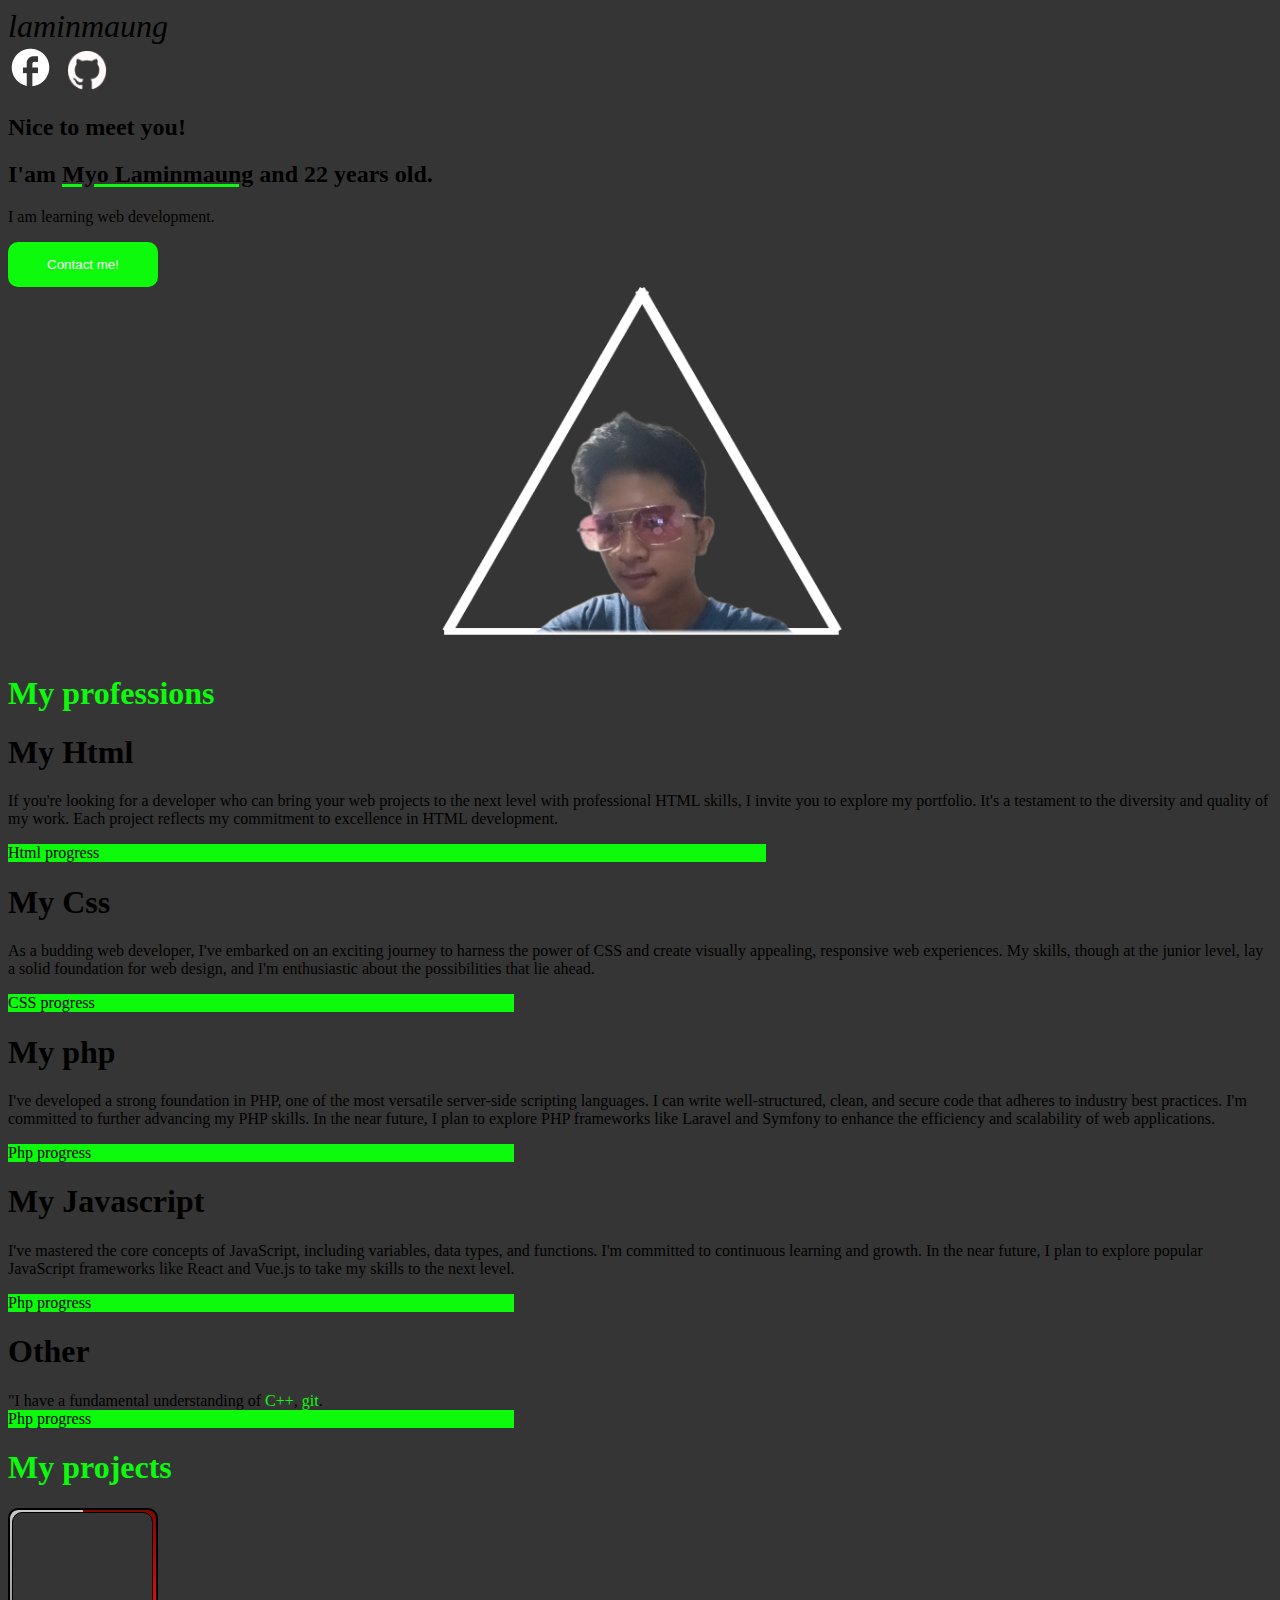
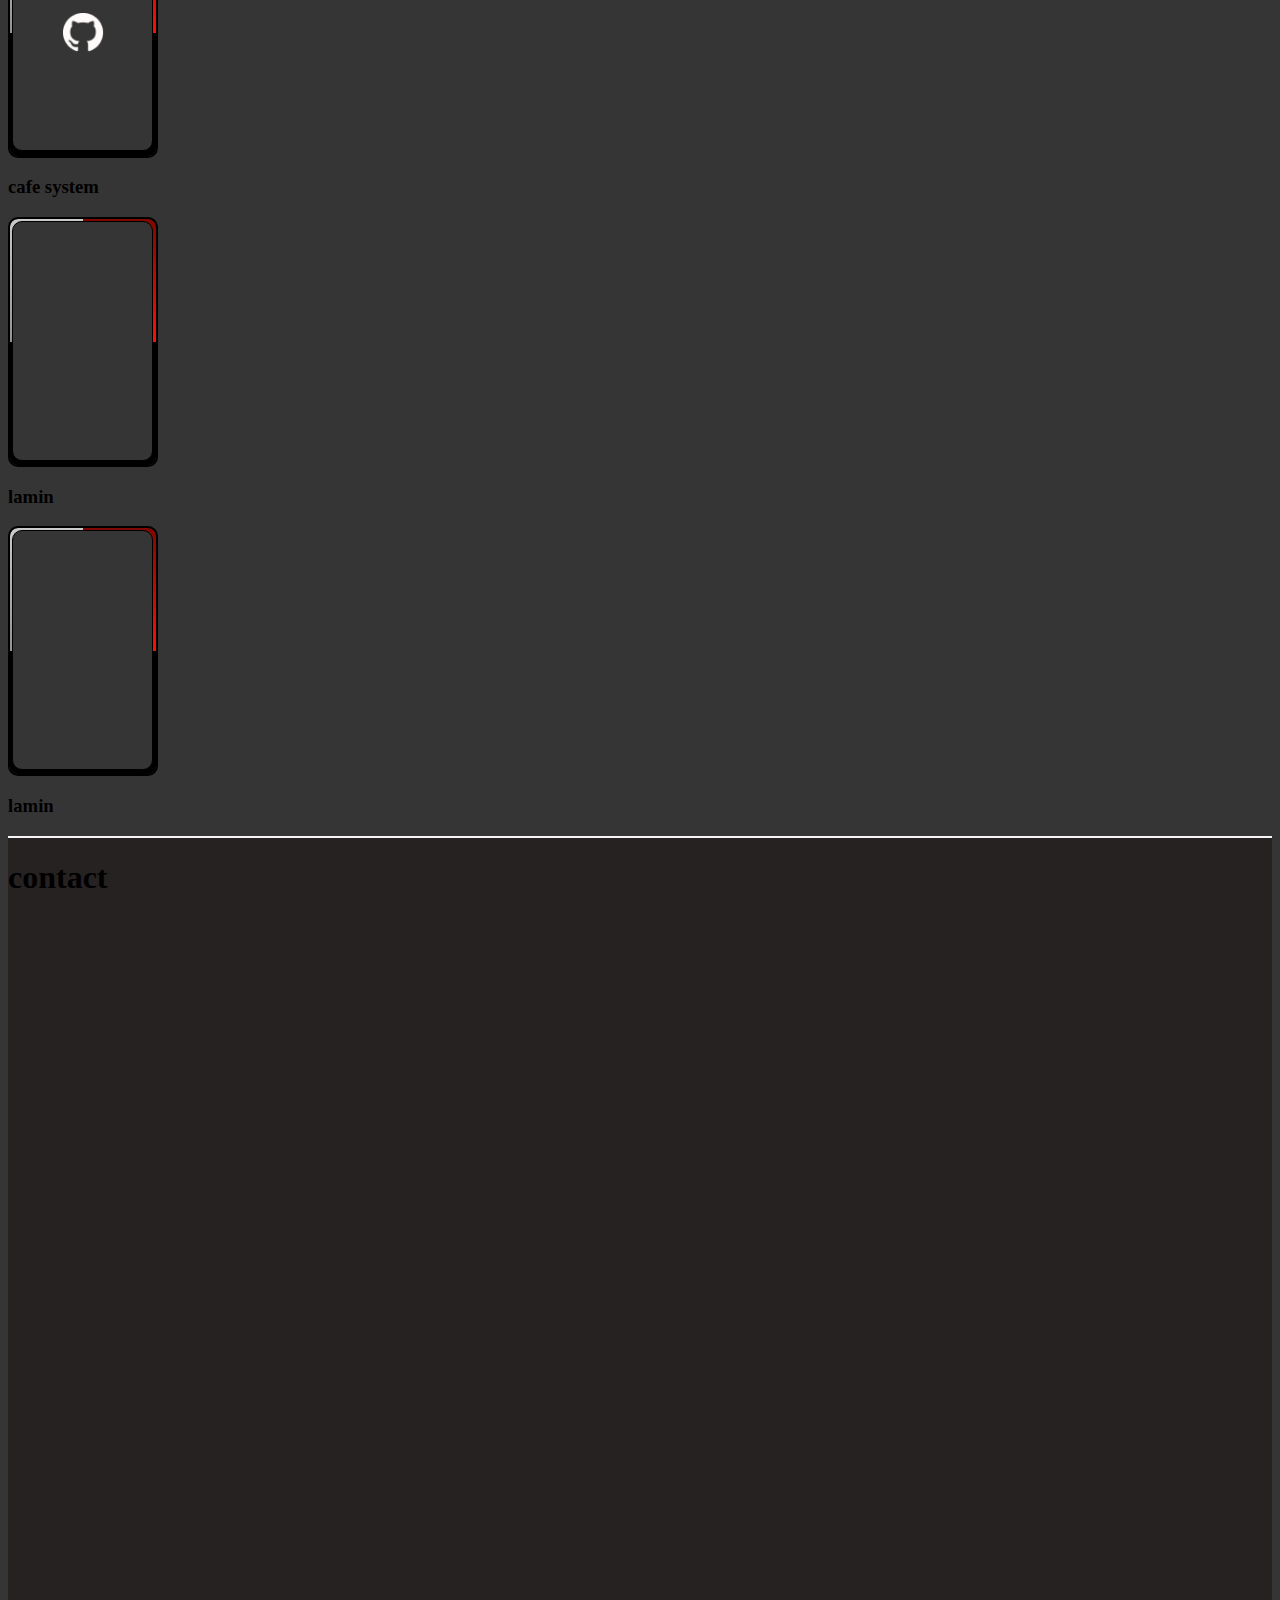
<file: index.html>
<!DOCTYPE html>
<html lang="en">

<head>
  <meta charset="UTF-8" />
  <meta name="theme-color" content="#673AB6" >
  <meta name="viewport" content="width=device-width, initial-scale=1.0" />
  <title>portfolio</title>
  <link href="https://cdn.jsdelivr.net/npm/bootstrap@5.3.2/dist/css/bootstrap.min.css" rel="stylesheet"
    integrity="sha384-T3c6CoIi6uLrA9TneNEoa7RxnatzjcDSCmG1MXxSR1GAsXEV/Dwwykc2MPK8M2HN" crossorigin="anonymous" />
  <link href="index.css" rel="stylesheet" />
  
</head>

<body id="body" class="fullHeight">
  <div class="container">
    <header class="col-12 d-flex pt-3 pb-3">
      <div id="logo" class="col-6 text-white">laminmaung</div>
      <div class="right-header col-6 text-white d-flex">
        <div class="header-left d-flex col-sm-3">
          <img title="facebook-icon" src="src/ic_baseline-facebook.png" />
          <img class="git-icon" title="git-icon" src="src/mdi_github.png" />
        </div>
      </div>
    </header>
    <div id="h-content" class="d-flex row">
      <div class="left-h-content col-sm-6 text-white">
        <h2 class="">Nice to meet you!</h2>
        <h2 class="Iam">I'am <span id="nameSpan">Myo Laminmaung</span> and <span id="age"></span> years old.</h2>
        <p class="font-weight-light">I am learning web development.</p>
        <button class="cont-b text-white sC-b"><a href="#footer">Contact me!</a></button>
       
      </div>
      <div class="right-h-content col-sm-6">
        <div class="triangle">
          <img id="myphoto" title="စောက်ချောကြီးပုံ" src="src/Group 2.png" loading="lazy"/>
        </div>
      </div>
    </div>
    <div class="card">
      <!-- just a line -->
    </div>
    <div class="text-white d-flex justify-content-center mt-5">
      <h1 id="Mypro"  data-bs-toggle="collapse" data-bs-target=".demo" class="sC">My professions</h1>
    </div>
    <div id="mySkill">
      <div class="row">
        <div class="col-sm-6 text-white skill mt-3 mb-2">
          <h1 class="btn btn-secondary" data-bs-toggle="collapse" data-bs-target="#demo">My Html</h1>
          <div id="demo" class="demo collapse show showAnimation">
            <p>If you're looking for a developer who can bring
              your web projects to the next level with professional HTML skills,
              I invite you to explore my portfolio. It's a testament to the diversity
              and quality of my work. Each project reflects my commitment to excellence in
              HTML development.
            </p>
            <div>
              <div class="progress">
                <div class="progress-bar pg1 text-dark" role="progressbar" aria-valuenow="25" aria-valuemin="0"
                  aria-valuemax="100">Html progress</div>
              </div>
            </div>
          </div>
        </div>
        <div class="col-sm-6 text-white skill mt-3 mb-2">
          <h1 class="btn btn-secondary" data-bs-toggle="collapse" data-bs-target="#css">My Css</h1>
          <div id="css" class="demo collapse show showAnimation">
            <p>As a budding web developer, I've embarked on an exciting 
              journey to harness the power of CSS and create visually appealing, 
              responsive web experiences. My skills, though at the junior level, 
              lay a solid foundation for web design, 
              and I'm enthusiastic about the possibilities that lie ahead.
            </p>
            <div>
              <div class="progress">
                <div class="progress-bar pg2 sC-b text-dark" role="progressbar" aria-valuenow="25" aria-valuemin="0"
                  aria-valuemax="100">CSS progress</div>
              </div>
            </div>
          </div>
        </div>
        <div class="col-sm-6 text-white skill mt-3 mb-2">
          <h1 class="btn btn-secondary" data-bs-toggle="collapse" data-bs-target="#php">My php</h1>
          <div id="php" class="demo collapse hide showAnimation">
            <p> I've developed a strong foundation in PHP, one of 
              the most versatile server-side scripting languages. 
              I can write well-structured, clean, and secure code that 
              adheres to industry best practices.
              I'm committed to further advancing my PHP skills.
               In the near future, I plan to explore PHP frameworks
                like Laravel and Symfony to enhance the efficiency and
                 scalability of web applications.
            </p>
            <div>
              <div class="progress">
                <div class="progress-bar pg2 sC-b text-dark" role="progressbar" aria-valuenow="25" aria-valuemin="0"
                  aria-valuemax="100">Php progress</div>
              </div>
            </div>
          </div>
        </div>
        <div class="col-sm-6 text-white skill mt-3 mb-2">
          <h1 class="btn btn-secondary" data-bs-toggle="collapse" data-bs-target="#js">My Javascript</h1>
          <div id="js" class="demo collapse hide showAnimation">
            <p>I've mastered the core concepts of JavaScript, 
              including variables, data types, and functions.
              I'm committed to continuous learning and growth. 
              In the near future, I plan to explore popular JavaScript 
              frameworks like React and Vue.js to take my skills to the next level.
            </p>
            <div>
              <div class="progress">
                <div class="progress-bar pg2 sC-b text-dark" role="progressbar" aria-valuenow="25" aria-valuemin="0"
                  aria-valuemax="100">Php progress</div>
              </div>
            </div>
          </div>
        </div>
        <div class="col-sm-6 text-white skill mt-3 mb-2">
          <h1 class="btn btn-secondary" data-bs-toggle="collapse" data-bs-target="#other">Other</h1>
          <div id="other" class="demo collapse hide showAnimation">
            <div>"I have a fundamental understanding of <span class="sC">C++</span>, <span class="sC">git</span>.
            </div>
            <div>
              <div class="progress">
                <div class="progress-bar pg2 sC-b" role="progressbar" aria-valuenow="25" aria-valuemin="0"
                  aria-valuemax="100">Php progress</div>
              </div>
            </div>
          </div>
        </div>
      </div>
    </div>
    <div class="card">
      <!-- just a line -->
    </div>
    <div class="text-white d-flex justify-content-center mt-5">
      <h1 id="Mypro"  data-bs-toggle="collapse" data-bs-target=".demo" class="sC">My projects</h1>
    </div>
    <div id="project row">
      <div class="row">
        <div class="col d-flex justify-content-center">
          <div>
            <div class="card-holder d-flex justify-content-center align-items-center mt-5">
              <div class="project-card-holder p1">

              </div>
            </div>
            <h3 class="text-white">cafe system</h3>
          </div>
        </div>
        <div class="col d-flex justify-content-center">
          <div>
            <div class="card-holder d-flex justify-content-center align-items-center mt-5">
              <div class="project-card-holder">card</div>
            </div>
            <h3>lamin</h3>
          </div>
        </div>
        <div class="col d-flex justify-content-center">
          <div>
            <div class="card-holder d-flex justify-content-center align-items-center mt-5">
              <div class="project-card-holder">card</div>
            </div>
            <h3>lamin</h3>
          </div>
        </div>
      </div>

    </div>
  </div>
</div>
  <footer id="footer" class="container-fluid">
    <h1>contact</h1>
  </footer>


  <div id="loader" class="loader">
    <button class="btn btn-primary">
      <span class="spinner-border spinner-border-sm"></span>
      Loading..
    </button>
  </div>
  <script src="index.js"></script>
  <script>
    // for loading page
    window.addEventListener("load", () => {
      const loaderTag = document.getElementById("loader");
      const bodyTag = document.getElementById("body");
      loaderTag.classList.add("remove-loader");
      bodyTag.classList.remove("fullHeight");
    });
  </script>
  <script src="https://cdn.jsdelivr.net/npm/bootstrap@5.3.2/dist/js/bootstrap.bundle.min.js"
    integrity="sha384-C6RzsynM9kWDrMNeT87bh95OGNyZPhcTNXj1NW7RuBCsyN/o0jlpcV8Qyq46cDfL"
    crossorigin="anonymous"></script>
</body>

</html>
</file>
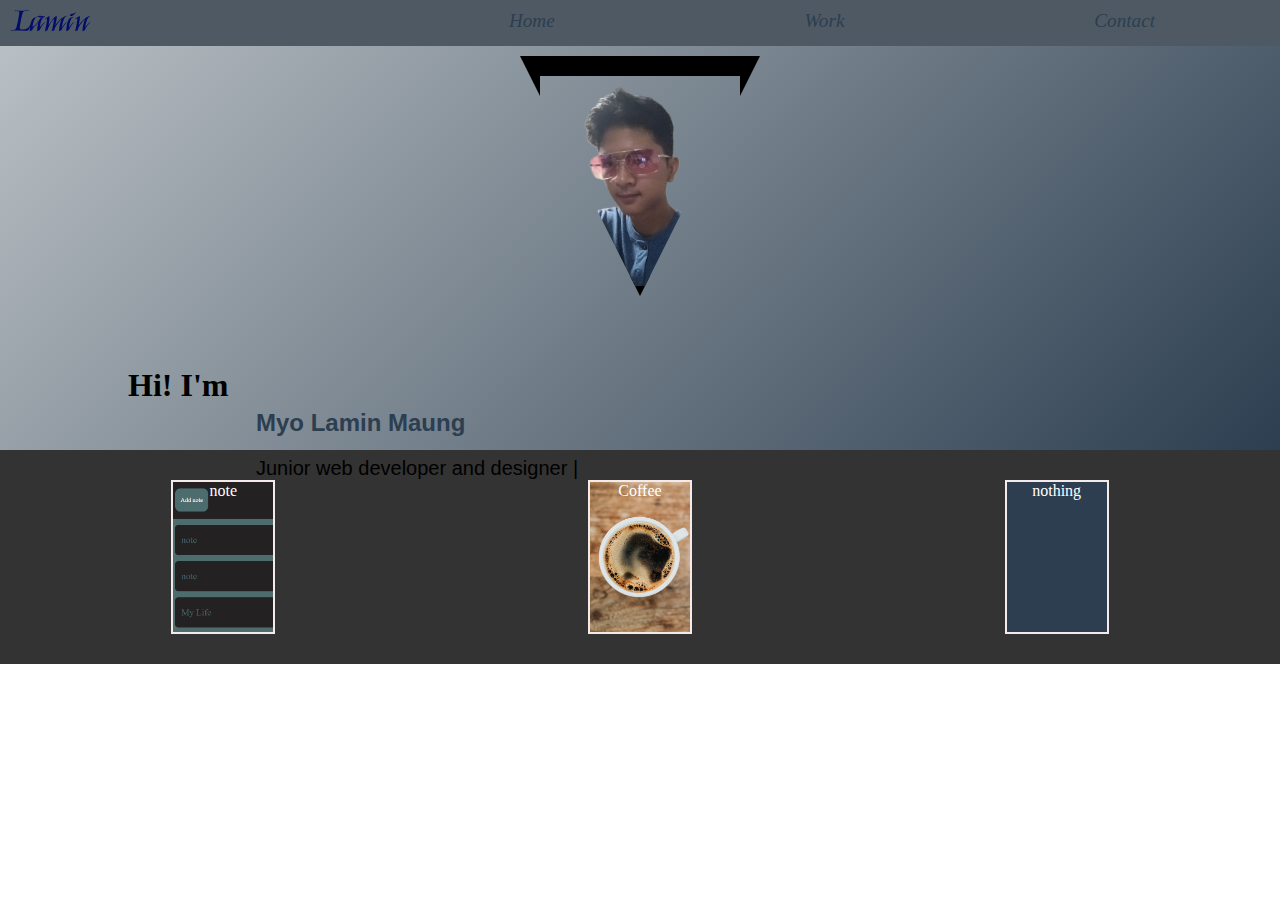
<file: old/index.html>
<!DOCTYPE html>
<html lang="en">

<head>
    <meta charset="UTF-8">
    <meta http-equiv="X-UA-Compatible" content="IE=edge">
    <meta name="viewport" content="width=device-width, initial-scale=1.0">
    <title>Document</title>
    <link rel="stylesheet" href="index.css" />

</head>

<body>
    <div class="Main">
        <div class="home">
            <header id="header" class="displayflex">
                <div class="headBox1">
                    <img id="logo" src="sources/Lamin.svg" title="lamin" />
                </div>
                <div class="headBox2 displayflex">
                    <div class="Ahover"><a class="a">Home</a></div>
                    <div class="Ahover"><a href="#projectRoom" class="a">Work</a></div>
                    <div class="Ahover"><a class="a">Contact</a></div>
                </div>

            </header>
            <div class="homeMainBox displayflex">
                <div class="homeMainBoxChild1 displayflex">
                    <div class="imgTraigle">
                        <img id="myphoto" title="myphoto" src="sources/myphoto.png" />
                    </div>
                </div>
                <div class="homeMainBoxChild2">
                    <div class="displayflex flexcoloum fade-in-down">
                        <h1>Hi! I'm </h1>
                        <span>Myo Lamin Maung</span>
                        <div class="typeBox">
                            <p class="typing-text">Junior web developer and designer |</p>
                        </div>
                    </div>
                </div>
            </div>
        </div>
        <div id="projectRoom" class="projectRoom">
            <!-- for project card -->
        </div>
    </div>
    

    <script src="https://ajax.googleapis.com/ajax/libs/jquery/3.6.3/jquery.min.js"></script>
    <Script>
    </Script>
    <script src="index.js"></script>
</body>

</html>
</file>
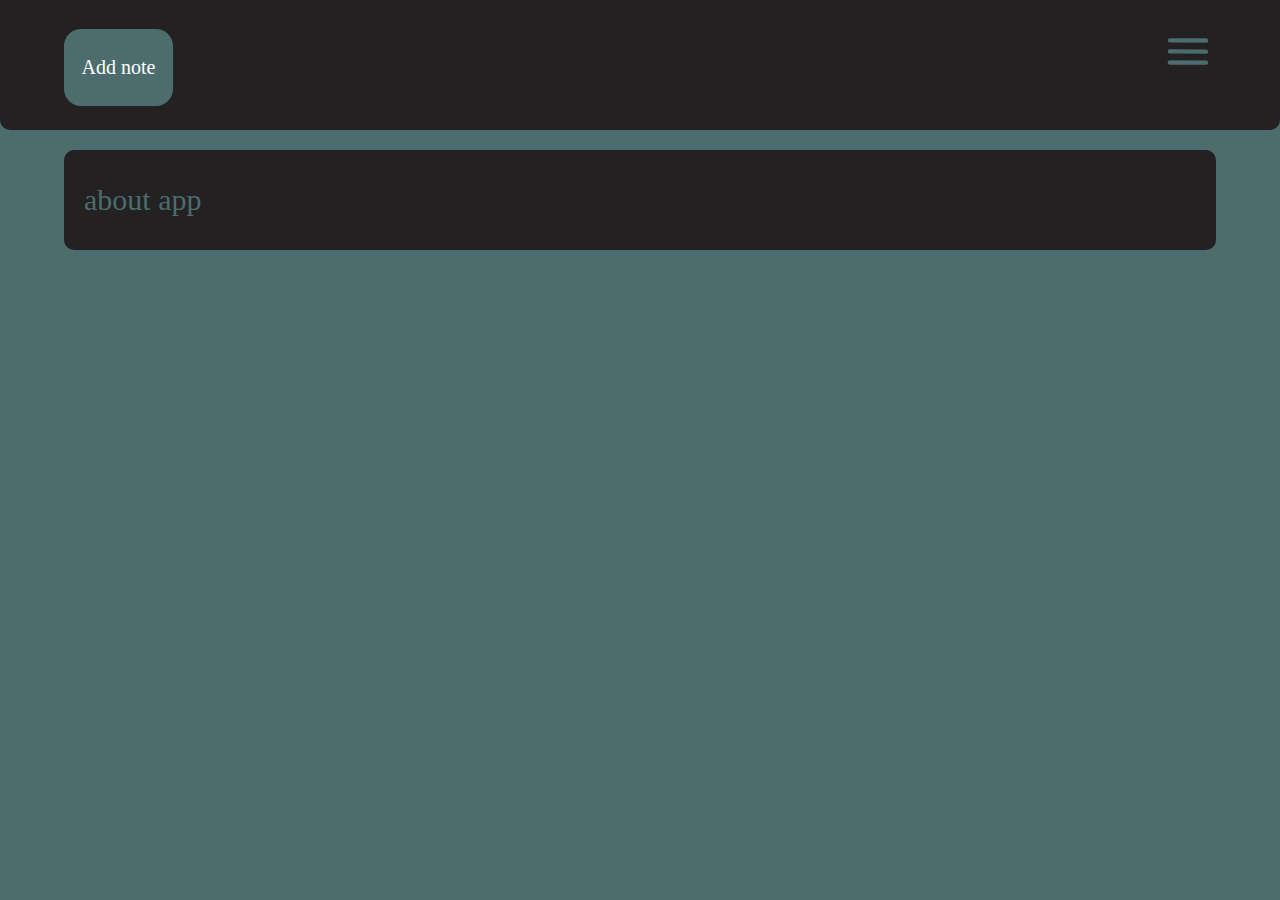
<file: project/Array note/index.html>
<!DOCTYPE html>
<html lang="en">
<head>
    <meta charset="UTF-8">
    <meta http-equiv="X-UA-Compatible" content="IE=edge">
    <meta name="viewport" content="width=device-width, initial-scale=1.0">
    <title>my node</title>
    <link rel="stylesheet" href="index.css" />
</head>
<body>
    <div id="main">
        <div id="addButtonDiv">
            <div class="innerAddButtonDiv">
                <button id="addButton" class="addButton">Add note</button>
                <div id="setting">
                    <img  title="setting" src="material-symbols_menu-rounded.svg" />
                </div>
                
            </div>
            
        </div>
        <div id="noteShowRoom"></div>
    </div>
    <div class="writeArea">
        <div class="headWriteDiv">
            <button id="saveAndExit">Exit</button>
            <input id="titleName" placeholder="write Title" value="note"/>
        </div>
        <textarea style="font-size: 15px;" id="textarea" class="textarea" placeholder="write something"></textarea>
    </div>
    <div class="settingDiv">
        <div>
            <label>
                Change Font-size
                <select id="fontSize">
                    <option>15px</option>
                    <option>18px</option>
                    <option>21px</option>
                    <option>24px</option>
                    <option>27px</option>
                    <option>30px</option>
                    <option>35px</option>
                </select>
                <!-- <input placeholder="number" type="number" /> -->
            </label>
        </div>
    </div>
<script src="index.js"></script>
</body>
</html>
</file>
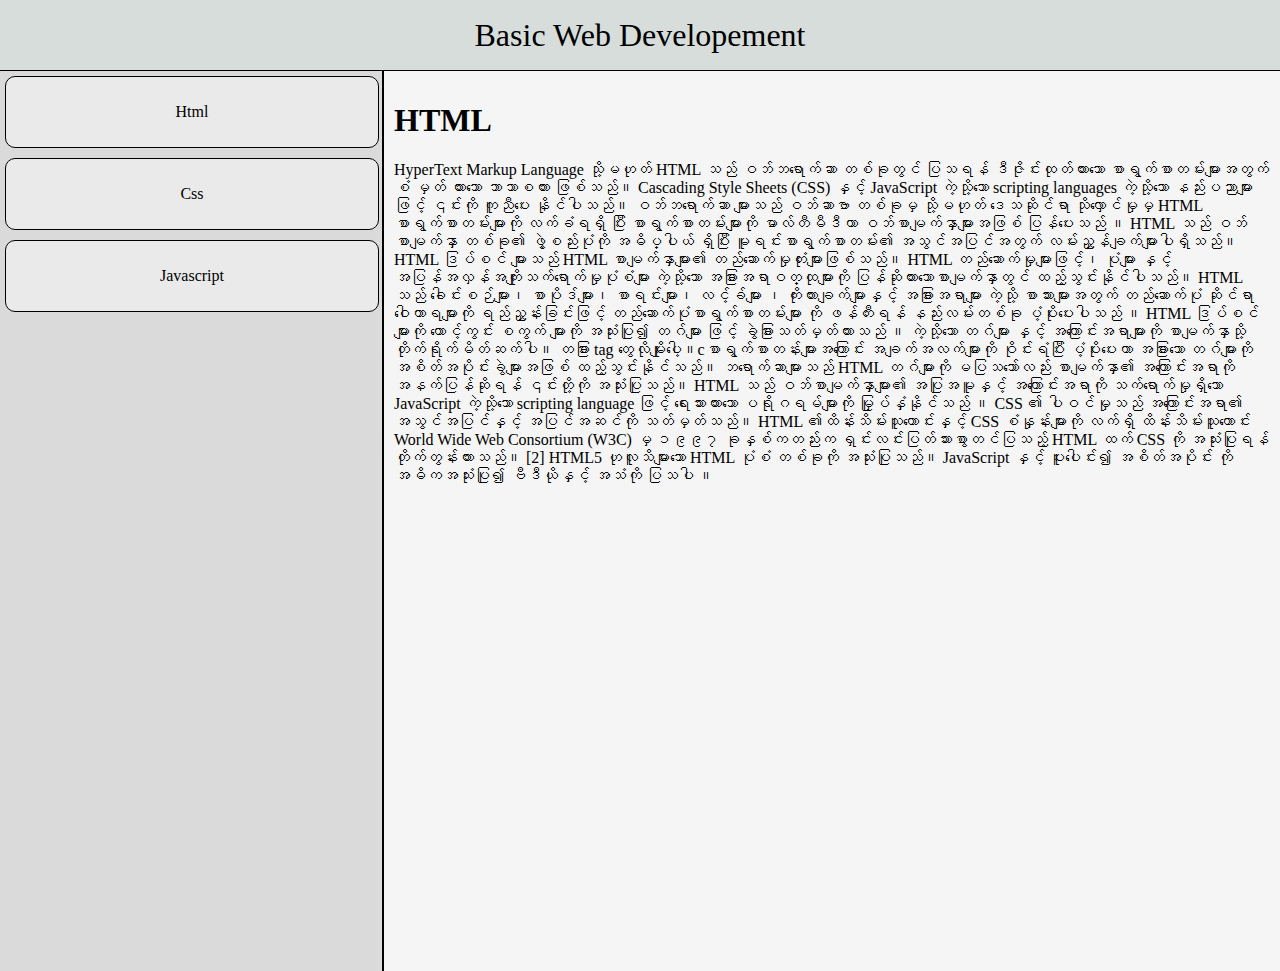
<file: project/Formation PJ/index.html>
<!DOCTYPE html>
<html lang="en">
  <head>
    <meta charset="UTF-8" />
    <meta http-equiv="X-UA-Compatible" content="IE=edge" />
    <meta name="viewport" content="width=device-width, initial-scale=1.0" />
    <title>Document</title>
    <link rel="stylesheet" href="index.css" />
  </head>
  <body>
    <div class="MainBody">
      <div class="header">Basic Web Developement</div>
      <div class="innerBody">
        <div class="leftDiv">
          <div id="html" class="box">Html</div>
          <div id="css" class="box">Css</div>
          <div id="javascript" class="box">Javascript</div>
        </div>
        <div class="rightDiv">
          <div class="content C1">
            <h1>HTML</h1>
            <p>
              HyperText Markup Language သို့မဟုတ် HTML သည် ဝဘ်ဘရောက်ဆာ တစ်ခုတွင်
              ပြသရန် ဒီဇိုင်းထုတ်ထားသော စာရွက်စာတမ်းများအတွက် စံ မှတ် ထားသော
              ဘာသာစကား ဖြစ်သည်။ Cascading Style Sheets (CSS) နှင့် JavaScript
              ကဲ့သို့သော scripting languages ​​ကဲ့သို့သော နည်းပညာများဖြင့်
              ၎င်းကို ကူညီပေး နိုင်ပါသည်။ ဝဘ်ဘရောက်ဆာ များသည် ဝဘ်ဆာဗာ တစ်ခုမှ
              သို့မဟုတ် ဒေသဆိုင်ရာ သိုလှောင်မှုမှ HTML စာရွက်စာတမ်းများကို
              လက်ခံရရှိ ပြီး စာရွက်စာတမ်းများကို မာလ်တီမီဒီယာ
              ဝဘ်စာမျက်နှာများအဖြစ် ပြန်ပေးသည် ။ HTML သည် ဝဘ်စာမျက်နှာ တစ်ခု၏
              ဖွဲ့စည်းပုံကို အဓိပ္ပါယ် ရှိပြီး မူရင်းစာရွက်စာတမ်း၏
              အသွင်အပြင်အတွက် လမ်းညွှန်ချက်များပါရှိသည်။ HTML ဒြပ်စင် များသည်
              HTML စာမျက်နှာများ၏ တည်ဆောက်မှုတုံးများဖြစ်သည်။ HTML
              တည်ဆောက်မှုများဖြင့်၊ ပုံများ နှင့်
              အပြန်အလှန်အကျိုးသက်ရောက်မှုပုံစံများ ကဲ့သို့သော
              အခြားအရာဝတ္ထုများကို ပြန်ဆိုထားသောစာမျက်နှာတွင်
              ထည့်သွင်းနိုင်ပါသည်။ HTML သည် ခေါင်းစဉ်များ၊ စာပိုဒ်များ၊
              စာရင်းများ၊ လင့်ခ်များ ၊ ကိုးကားချက်များနှင့် အခြားအရာများ ကဲ့သို့
              စာသားများအတွက် တည်ဆောက်ပုံ ဆိုင်ရာ ဝေါဟာရများကို
              ရည်ညွှန်းခြင်းဖြင့် တည်ဆောက်ပုံစာရွက်စာတမ်းများ ကို ဖန်တီးရန်
              နည်းလမ်းတစ်ခု ပံ့ပိုးပေးပါသည် ။ HTML ဒြပ်စင်များကို ထောင့်ကွင်း
              စကွက် များကို အသုံးပြု၍ တဂ်များ ဖြင့် ခွဲခြားသတ်မှတ်ထားသည် ။
              ကဲ့သို့သော တဂ်များ နှင့် အကြောင်းအရာများကို စာမျက်နှာသို့
              တိုက်ရိုက်မိတ်ဆက်ပါ။ တခြား tag
              တွေလိုမျိုးပေါ့။cစာရွက်စာတန်းများအကြောင်း အချက်အလက်များကို
              ဝိုင်းရံပြီး ပံ့ပိုးပေးကာ အခြားသော တဂ်များကို
              အစိတ်အပိုင်းခွဲများအဖြစ် ထည့်သွင်းနိုင်သည်။ ဘရောက်ဆာများသည် HTML
              တဂ်များကို မပြသသော်လည်း စာမျက်နှာ၏ အကြောင်းအရာကို အနက်ပြန်ဆိုရန်
              ၎င်းတို့ကို အသုံးပြုသည်။ HTML သည် ဝဘ်စာမျက်နှာများ၏ အပြုအမူနှင့်
              အကြောင်းအရာကို သက်ရောက်မှုရှိသော JavaScript ကဲ့သို့သော scripting
              language ဖြင့် ရေးသားထားသော ပရိုဂရမ်များကို မြှုပ်နှံနိုင်သည် ။
              CSS ၏ ပါဝင်မှုသည် အကြောင်းအရာ၏ အသွင်အပြင်နှင့် အပြင်အဆင်ကို
              သတ်မှတ်သည်။ HTML ၏ထိန်းသိမ်းသူဟောင်းနှင့် CSS စံနှုန်းများကို
              လက်ရှိ ထိန်းသိမ်းသူဟောင်း World Wide Web Consortium (W3C) မှ ၁၉၉၇
              ခုနှစ်ကတည်းက ရှင်းလင်းပြတ်သားစွာတင်ပြသည့် HTML ထက် CSS ကို
              အသုံးပြုရန် တိုက်တွန်းထားသည်။ [2] HTML5 ဟုလူသိများသော HTML ပုံစံ
              တစ်ခုကို အသုံးပြုသည်။ JavaScript နှင့် ပူးပေါင်း၍ အစိတ်အပိုင်း ကို
              အဓိကအသုံးပြု၍ ဗီဒီယိုနှင့် အသံကို ပြသပါ ။
            </p>
          </div>
          <div class="content C2 noneDisplay">
            <h1>Css</h1>
            <p>
              Cascading Style Sheets ( CSS ) သည် HTML သို့မဟုတ် XML ကဲ့သို့သော
              markup ဘာသာစကား ဖြင့် ရေးသားထားသော စာရွက်စာတမ်း ၏ တင်ပြမှု ကို
              ဖော်ပြရန်အတွက် အသုံးပြု သည့် ပုံစံစာရွက်ဘာသာစကား တစ်ခု ( SVG ၊
              MathML သို့မဟုတ် XHTML ကဲ့သို့ XML )။ [1] CSS သည် HTML နှင့်
              JavaScript တို့နှင့်အတူ World Wide Web ၏
              အခြေခံအုတ်မြစ်နည်းပညာတစ်ခုဖြစ်သည် ။ [2] CSS သည် အပြင်အဆင် ၊
              အရောင်များ နှင့် ဖောင့်များ အပါအဝင် အကြောင်းအရာနှင့်
              တင်ပြချက်များကို ပိုင်းခြား နိုင်စေရန် ဒီဇိုင်းထုတ်ထားသည် ။ [3]
              ဤခြားနားမှုသည် အကြောင်းအရာ သုံးစွဲနိုင် မှုကို တိုးတက်စေနိုင်သည် ။
              တင်ဆက်မှုဝိသေသလက္ခဏာများ၏ သတ်မှတ်ချက်များတွင်
              ပိုမိုပြောင်းလွယ်ပြင်လွယ်နှင့် ထိန်းချုပ်မှုကို ပေးဆောင်ပါ။
              သီးခြား .css ဖိုင်တွင် သက်ဆိုင်ရာ CSS ကို သတ်မှတ်ခြင်းဖြင့်
              ဖော်မတ်ချခြင်းကို မျှဝေရန် ဝဘ်စာမျက်နှာ များစွာကို ဖွင့် ပေးသည်၊
              ၎င်းသည် ဖွဲ့စည်းတည်ဆောက်ပုံဆိုင်ရာ အကြောင်းအရာတွင်
              ရှုပ်ထွေးမှုနှင့် ထပ်တလဲလဲမှုကို လျှော့ချပေးသည်။ ဖိုင်နှင့်
              ၎င်း၏ဖော်မတ်ချသည့် စာမျက်နှာများကြား စာမျက်နှာ load speed ကို
              မြှင့်တင်ရန် .css ဖိုင်ကို ကက်ရှ် လုပ်ရန် ဖွင့်ပါ။
              ဖော်မတ်ချခြင်းနှင့် အကြောင်းအရာကို ပိုင်းခြားထားခြင်းသည်
              မျက်နှာပြင်ပေါ်ရှိ၊ ပုံနှိပ်ခြင်း၊ အသံဖြင့်
              (စကားသံအခြေခံသည့်ဘရောက်ဆာ သို့မဟုတ် စခရင်ဖတ်စက် ) နှင့်
              မျက်မမြင်စာ ကြည့် စနစ်ကဲ့သို့သော ကွဲပြားသော rendering
              နည်းလမ်းများအတွက် တူညီသော markup စာမျက်နှာကို
              ကွဲပြားသောပုံစံများဖြင့် တင်ပြနိုင်စေသည် ။ ထိတွေ့နိုင်သော
              ကိရိယာများ။ CSS တွင် အကြောင်းအရာကို မိုဘိုင်းကိရိယာတစ်ခု ပေါ်တွင်
              ဝင်ရောက်အသုံးပြုပါက အစားထိုးဖော်မတ်ချခြင်းအတွက် စည်းမျဉ်းများ
              ပါရှိသည်။ [4] စည်းမျဥ်း တစ်ခုထက်ပို၍ သီးခြားဒြပ်စင်တစ်ခုနှင့်
              ကိုက်ညီပါက မည် သည့်စတိုင်စည်းမျဉ်းကို ကျင့်သုံးမည်ကို ဆုံးဖြတ်ရန်
              သတ်မှတ်ထားသော ဦးစားပေး အစီအစဉ်မှ လာပါသည်။ ဤဦးစားပေးအစီအစဉ်သည်
              ကြိုတင်မှန်းဆနိုင်သည်။ CSS သတ်မှတ်ချက်များကို World Wide Web
              Consortium (W3C) မှ ထိန်းသိမ်းထားသည်။ အင်တာနက်မီဒီယာအမျိုးအစား (
              MIME အမျိုးအစား ) text/cssကို RFC 2318 (မတ်လ 1998) ဖြင့် CSS ဖြင့်
              အသုံးပြုရန်အတွက် မှတ်ပုံတင်ထားသည်။ W3C သည် CSS
              စာရွက်စာတမ်းများအတွက် အခမဲ့ CSS အတည်ပြုခြင်းဝန်ဆောင်မှု ကို
              လုပ်ဆောင်သည်။ [5] HTML အပြင် အခြားသော markup ဘာသာစကားများသည် XHTML
              ၊ ရိုးရိုး XML ၊ SVG နှင့် XUL အပါအဝင် CSS ကို အသုံးပြုမှုကို
              ပံ့ပိုး ပေးပါသည်။
            </p>
          </div>
          <div class="content C3 noneDisplay">
            <h1>Javascript</h1>
            <p>
              JavaScript ( / ˈ dʒ ɑː v ə s k r ɪ p t / ) သည် JS ဟု
              အတိုကောက်ခေါ်လေ့ရှိပြီး World Wide Web ၏ အဓိကနည်းပညာများထဲမှ
              တစ်ခုဖြစ်သည့် HTML နှင့် CSS တို့နှင့်အတူ ပရိုဂရမ်းမင်းဘာသာစကား
              ဖြစ်သည်။ 2022 ခုနှစ်အထိ၊ ဝဘ်ဆိုဒ် များ၏ 98% သည် ဝဘ်စာမျက်နှာ
              အပြုအမူအတွက် ကလိုင်းယင့်ဘက်မှ JavaScript ကို အသုံးပြုကြပြီး မကြာခဏ
              ပြင်ပ အဖွဲ့အစည်း စာ ကြည့် တိုက် များကို ထည့်သွင်းထားသည် ။ အဓိက
              ဝဘ်ဘရောက်ဆာ များအားလုံး တွင် ၎င်းကိုလုပ်ဆောင်ရန် သီးခြား
              JavaScript အင်ဂျင် တစ်ခုရှိသည် ။သုံးစွဲသူများ ၏ စက်များတွင် ကုဒ် ။
              JavaScript သည် ECMAScript စံနှုန်း နှင့် အ ညီ မကြာခဏ
              အချိန်နှင့်တပြေးညီ စုစည်းထားသော ဘာသာစကားတစ်ခုဖြစ်သည် ။ [10]
              ၎င်းတွင် ဒိုင်းနမစ်စာရိုက်ခြင်း ၊ ရှေ့ပြေးပုံစံအခြေခံ
              အရာဝတ္ထု-ဦးတည် ချက်နှင့် ပထမတန်းစားလုပ်ဆောင်ချက်များ ပါရှိသည်။
              ၎င်းသည် ဘက်စုံပါရာဒိုင်း ၊ ဖြစ်ရပ်မောင်းနှင်မှု ၊
              လုပ်ဆောင်နိုင်မှု ၊ နှင့် မရှိမဖြစ် ပရိုဂရမ်းမင်းပုံစံများ ကို
              ပံ့ပိုးပေးသည် ။ ၎င်းတွင် စာသား၊ ရက်စွဲများ၊
              ပုံမှန်အသုံးအနှုန်းများ ၊ စံ ဒေတာတည်ဆောက်ပုံများ ၊ နှင့် Document
              Object Model တို့နှင့် အလုပ်လုပ်ရန်အတွက် အ ပလီကေးရှင်း
              ပရိုဂရမ်းမင်း အင်တာဖေ့ စ်များ (APIs) ပါရှိသည်။ (DOM)။ ECMAScript
              စံနှုန်းတွင် ကွန်ရက်ချိတ်ဆက်မှု ၊ သိုလှောင်မှု သို့မဟုတ် ဂရပ်ဖစ်
              ပံ့ပိုးမှုများ ကဲ့သို့သော မည်သည့် အဝင်/အထွက် (I/O) မပါဝင်ပါ ။
              လက်တွေ့တွင်၊ ဝဘ်ဘရောက်ဆာ သို့မဟုတ် အခြား runtime စနစ်သည် I/O အတွက်
              JavaScript API များကို ပံ့ပိုးပေးသည်။ JavaScript အင်ဂျင် များကို
              မူလက ဝဘ်ဘရောက်ဆာများတွင်သာ အသုံးပြုခဲ့သော်လည်း ယခုအခါ အချို့သော
              ဆာဗာများ နှင့် အ ပလီကေးရှင်း အမျိုးမျိုး၏ အဓိက
              အစိတ်အပိုင်းများဖြစ်သည် ။ ဤအသုံးပြုမှုအတွက် ရေပန်းအစားဆုံး runtime
              စနစ်မှာ Node.js ဖြစ်သည်။ Java နှင့် JavaScript တို့သည် အမည်၊ အထားအ
              သို နှင့် သက်ဆိုင်ရာ စံပြစာကြည့်တိုက် များတွင် ဆင်တူ သော်လည်း
              ဘာသာစကားနှစ်ခုသည် ကွဲပြားပြီး ဒီဇိုင်းတွင် များစွာကွဲပြားပါသည်။
            </p>
          </div>
        </div>
      </div>
    </div>
    <script src="index.js"></script>
  </body>
</html>
</file>
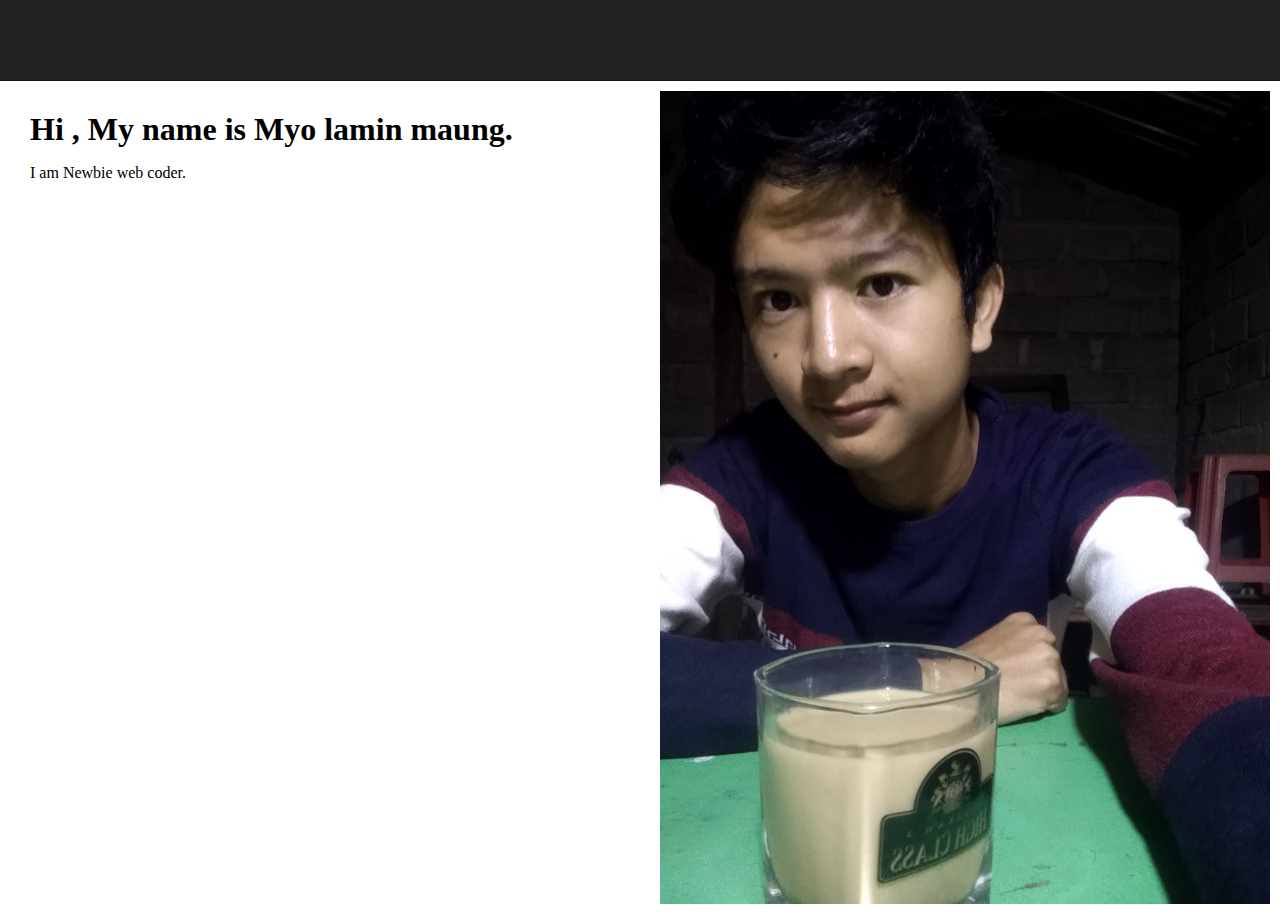
<file: main.html>
<!DOCTYPE html>
<html>
  <head>
    <title>myportfolio</title>
    <link rel="stylesheet" href="style.css" />
  </head>
  <body>
    <header></header>
    <div class="mainDiv">
      <div class="FirstContainer">
        <div class="FirstChild1">
            <h1>Hi , My name is Myo lamin maung.</h1>
            <p>I am Newbie web coder.</p>
        </div>
        <div class="FirstChild2">
            <img class="myimage" src="./myfile/myphoto1.jpg" />
        </div>
      </div>

      <!--      -->
    </div>
    <footer></footer>
    <script src="javascript.js"></script>
  </body>
</html>
</file>
<file: myfile/note.html>
<html>
<head></head>
<body>
<style> 
 .showDiv {
height:100px;
background-color:green;
}



#textAera {

}
</style>
 
<div>
<button>add</button>
</div>	
<div class="showDiv">
 </div>
<div id="textAera"> <textaera> </textarea> </div>
</body>
<script>
const addButton = document.getElementsByClassName("showdiv")[0];
addButton.addEventListener("click",() => {


})

 </script>
</html>
</file>
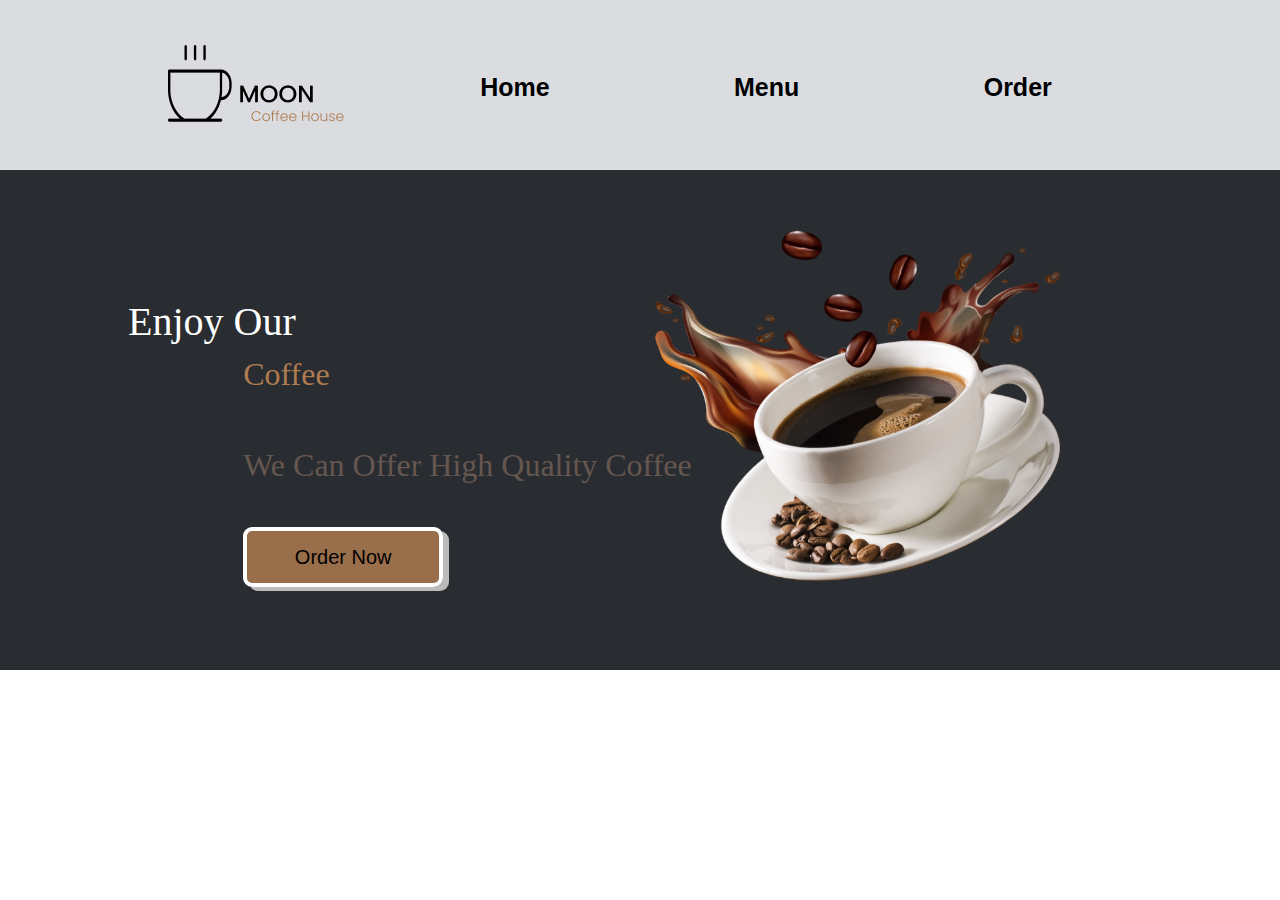
<file: project/coffeeShop/Ui1.html>
<!DOCTYPE html>
<html lang="en">
  <head>
    <meta charset="UTF-8" />
    <meta http-equiv="X-UA-Compatible" content="IE=edge" />
    <meta name="viewport" content="width=device-width, initial-scale=1.0" />
    <title>coffee shop</title>
    <link rel="stylesheet" href="Ui1.css" />
  </head>
  <body>
    <div class="maindiv">
      <div id="head" class="head">
        <div class="imgDiv">
          <img class="logo" title="logo" src="uiSrc/Group 1.png" />
        </div>
        <div class="menu">
          <a href="">Home</a>
          <a href="">Menu</a>
          <a href="">Order</a>
        </div>
      </div>
      <div class="mainDiv">
        <div class="mainFirstDiv Div">
          <div class="contentDiv">
            <p class="font">Enjoy Our</p>
            <pre class="font">Coffee</pre>
            <pre class="brownColor font">We can offer high quality coffee</pre>
            <button class="orderButton">Order Now</button>
          </div>
        </div>
        <div class="mainSecondDiv Div">
          <img title="coffeeImg" src="uiSrc/c3.svg" />
        </div>
      </div>
    </div>

    <script src="Ui1.js"></script>
  </body>
</html>
</file>
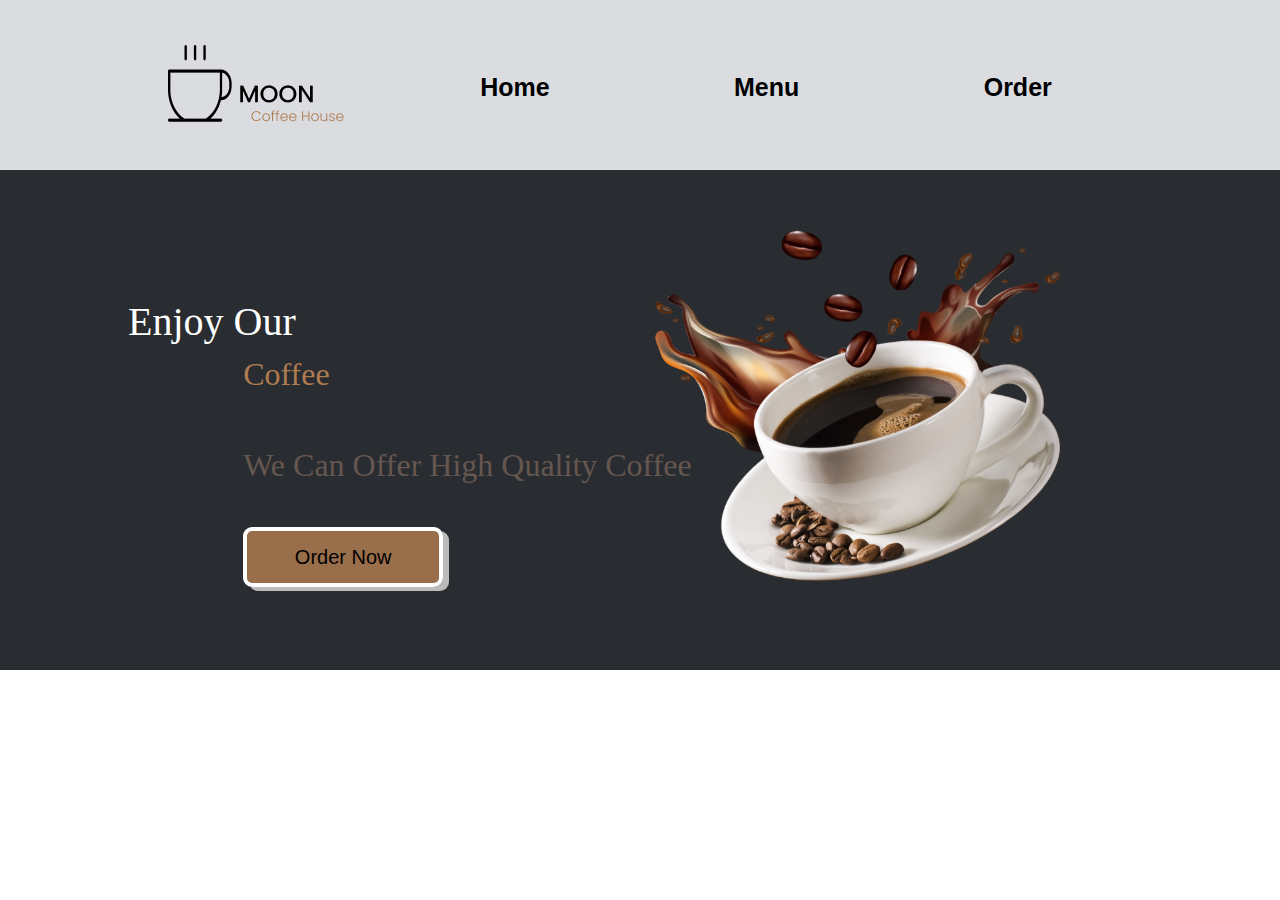
<file: old/project/coffeeShop/Ui1.html>
<!DOCTYPE html>
<html lang="en">
  <head>
    <meta charset="UTF-8" />
    <meta http-equiv="X-UA-Compatible" content="IE=edge" />
    <meta name="viewport" content="width=device-width, initial-scale=1.0" />
    <title>coffee shop</title>
    <link rel="stylesheet" href="Ui1.css" />
    <script src="https://ajax.googleapis.com/ajax/libs/jquery/3.6.1/jquery.min.js"></script>
    
  </head>
  <body>

    <!-- menue div  -->
    <div id="me" class="menueDiv">
      <button id="exit">exit</button>
    </div>


    <!-- for main selection -->
    <div class="maindiv">
      
      <div id="head" class="head">
        <div class="imgDiv">
          <img class="logo" title="logo" src="uiSrc/Group 1.png" />
        </div>
        <div class="menu">
          <div class="arrow" id="home" href="">Home</div>
          <div class="arrow" id="menu" href="">Menu</div>
          <div class="arrow" id="order" href="">Order</div>
        </div>
      </div>
      <div class="mainDiv">
        <div class="mainFirstDiv Div">
          <div class="contentDiv">
            <p class="font">Enjoy Our</p>
            <pre class="font">Coffee</pre>
            <pre class="brownColor fontSmall">We can offer high quality coffee</pre>
            <button class="orderButton">Order Now</button>
          </div>
        </div>
        <div class="mainSecondDiv Div">
          <img title="coffeeImg" src="uiSrc/c3.svg" />
        </div>
      </div>
    </div>
    
    <script src="https://ajax.googleapis.com/ajax/libs/jquery/3.6.1/jquery.min.js"></script>
    <script src="Ui1.js">
    
 
    </script>
  </body>
</html>
</file>
<file: index.css>
body {
    background-color: #363535;
    scroll-behavior: smooth;
}

.sC {
    color: rgb(13, 250, 13);
}

.sC-b {
    background-color: rgb(13, 250, 13);
}

.fullHeight {
    height: 100vh;
    overflow: hidden;
}

::-webkit-scrollbar {
    display: none;
}

/* for loader */

.loader {
    width: 100vw;
    height: 100vh;
    background-color: aliceblue;
    position: absolute;
    top: 0%;
    display: flex;
    justify-content: center;
    align-items: center;
    z-index: 999;
}

.remove-loader {
    display: none;
}

/* for header */

header {
    position: sticky;
    top: 0;
    background-color: #363535;
    z-index: 99;
}

#logo {
    font-family: 'Times New Roman', Times, serif;
    font-style: italic;
    font-size: xx-large;
}

.header-left {
    justify-content: space-around;
}

.right-header {
    justify-content: end;
}

.git-icon{
    width: 40px;
    height: 40px;
    margin-left: 10px;
}

/* for head content */

#h-content {
    height: 60vh;
}
   
.left-h-content {
    text-align: start;
}

.Iam {
    
}

#nameSpan {
    text-decoration: 3px underline rgb(13, 250, 13);
    transition: font-size 1s;
}

#nameSpan:hover {
    transition: font-size 1s;
    
    font-size: 1.5em;
    color: rgb(13, 250, 13);
    text-decoration: 3px underline rgb(250, 250, 250);
}

.cont-b {
    width: 150px;
    height: 45px;
    background-color: rgb(13, 250, 13);
    border: none;
    border-radius: 10px;
}

.cont-b:hover {
    opacity: 0.8;
}

.cont-b:active {
    opacity: 0.6;
}

.cont-b > a {
    color: #ffffff;
    text-decoration: none;
}

.right-h-content {
    display: flex;
    justify-content: center;
}

.triangle {
    width: 300px;
    height: 300px;
    display: flex;
    justify-content: center;
}

#myphoto {
   height: 150%;
}

/* for skill box */

#Mypro {

}

#Mypro:hover {
    opacity: 0.8;
}

.skill {
    
}

.pg1 {
    width: 60%;
    background-color: rgb(13, 250, 13);
}

.pg2 {
    width: 40%;
}

.showAnimation {
    transition: all 2s;
}

/* for project room */
#project {
    
}

.card-holder {
    position: relative;
    overflow: hidden;
    width: 150px;
    height: 250px;
    padding: 2px;
    box-sizing: border-box;
    border: solid 2px black;
    border-radius: 10px;
}

*, *::before, *::after {
	box-sizing: border-box;
}

@keyframes rotate {
	100% {
		transform: rotate(1turn);
	}
}

.project-card-holder {
    background-repeat: no-repeat;
    background-position: center;
    background-size: 30%;
    transition: background-size 1s;
    width: 99%;
    height: 99%;
    background-color: #363535;
    color: #363535;
    box-sizing: border-box;
    border: solid 1px black;
    border-radius: 10px;
    &::before {
		content: '';
		position: absolute;
		z-index: -2;
		left: -50%;
		top: -50%;
		width: 200%;
		height: 200%;
		background-color: #000000;
		background-repeat: no-repeat;
		background-size: 50% 50%, 50% 50%;
		background-position: 0 0, 100% 0, 100% 100%, 0 100%;
		background-image: linear-gradient(#ffffff, #969393),  linear-gradient(#000000, #ff1100);
		animation: rotate 4s linear infinite;
	}
	
	&::after {
		content: '';
		position: absolute;
		z-index: -1;
		left: 6px;
		top: 6px;
		width: calc(100% - 12px);
		height: calc(100% - 12px);
		background: white;
		border-radius: 5px;
	}
}




.project-card-holder:hover {
    background-size: 40%;
    transition: background-size 0.5s;
}



.p1 {
    background-image: url("src/mdi_github.png");
}

/* for footer */

footer {
    border-top: 2px solid whitesmoke;
    height: 100vh;
    background-color: #272222;
}

/* for responsive  */

@media screen and (max-width: 567px) {

#h-content {
    height: fit-content;       
}
    
.left-h-content {
    text-align: center;
}

.right-h-content {
    margin-top: 20px;
}
/* for photo */

.triangle {
    
}

#myphoto {
    height: 100%;
}

}
</file>
<file: old/index.css>
html,body {
    margin: 0%;
    padding: 0%;
}

.displayflex {
    display: flex;
    flex-direction: row;
}

.flexcoloum {
    flex-direction: column;
}

.Main {
    position: static;
    scroll-behavior: smooth;
}

.home {
    height: 100%;
    background: linear-gradient(135deg, #BDC3C7 , #2C3E50);
    position: relative;
}

header {
    box-sizing: border-box;
    padding: 10px 0 10px 0;
    background-color: #4f5963;
    position: sticky;
    top: 0;
    z-index: 1;
}


.headBox1 {
    width: 30%;
}

#logo {
    margin-left: 10px;

}

.headBox2 {
    width: 70%;
    justify-content: space-around;
    position: relative;
}

.Ahover {
    transition: transform 0.5s ease;
}

.Ahover:hover {
    width: 150px;
    transform: scale(1.2);
    text-align: center;
    border: 1px solid black;
    box-shadow: 10px ;
}

.a {
    text-decoration: none;
    font-family: Georgia, 'Times New Roman', Times, serif;
    font-style: italic;
    font-weight: 300;
    font-size: 1.2em;
    cursor: wait;
    color: #2C3E50;
    scroll-behavior:auto;
}

/* homeMianBox */
.homeMainBox {
    flex-direction: column;
}
/* homeMainBoxChild1 */

.homeMainBoxChild1 {
    margin-top: 10px;
    justify-content: center;
}

/* for photo triangle */

.imgTraigle {
    width: 200px;
    height: 200px;
    position: relative;
    border: 20px black solid;
    clip-path: polygon(0 0, 100% 0, 50% 100%);
}

#myphoto {
    position: absolute;
    top: 10px;
    left: 10px;
    width: 100%;
    height: 100%;
    object-fit: cover;
}


/* homemaindivchind2 */

.homeMainBoxChild1 {

}

.homeMainBoxChild2 > div > h1 {
    margin-left:20%;
    margin-bottom: 5px;
}

.homeMainBoxChild2 > div > span {
    margin-left: 30%;
    font-weight: bolder;
    font-size: 1.5em;
    color: #2C3E50;
    font-style: inherit;
    font-family: sans-serif !important;
    
}

.typeBox {
    margin-left: 30%;
    box-sizing: border-box;
     width: -moz-fit-content;
     width: fit-content
}

.typing-text {
   
    animation: typing 4s steps(40) infinite;
    white-space: nowrap;
    overflow: hidden;
    border-right: 1px solid #333;
    font-size: 20px;
    font-family: 'Arial', sans-serif;
  }
  
  @keyframes typing {
    from {
      width: 0;
    }
    to {
      width: 100%;
    }
  }

/* for project room */

.projectRoom {
    height: -moz-fit-content;
    height: fit-content;
    background-color: #333;
    display: grid;
    grid-template-columns: auto auto auto;
    gap: 30px;
    padding: 30px;
    justify-content: space-around;
    box-sizing: border-box;
}

.projectCard {
    width: 100px;
    height: 150px;
    background-color: #2C3E50;
    border: 2px solid rgb(244, 234, 234);
    transition: transform 0.5s ease;
    background-size: cover;
    background-repeat: no-repeat;
    background-position: 10%;
    background-attachment: local;
    text-align: center;
    color: #fff;
}

.projectCard:hover {
    transform: scale(1.2);
}





/* for phone screen */

  
@media (min-width:375px) {
.Ahover:hover {
    width: 100px;
}

.homeMainBoxChild2 > div > h1 {
    margin-left: 10%;
}

.homeMainBoxChild2 > div > span {
    margin-left: 20%;
}

.typeBox {
    margin-left: 20%;
}


}


.fade-in-down {
    animation: fade-in-down 3s ease-out forwards;
    opacity: 1;
    transform: translateY(50px);
  }
  
  @keyframes fade-in-down {
    from {
      opacity: 0;
      transform: translateY(-70px);
    }
    to {
      opacity: 1;
      transform: translateY(0);
    }
  }
</file>
<file: project/Array note/index.css>
html,body {
    margin: 0;
    padding: 0%;
    height: 100vh;
    overflow-y: scroll;
    background-color: #4C6C6E;
}


#main {
    
}

#addButtonDiv {
    height: 130px;
    position: sticky;
    top: 0px;
    background: #232121;
    border-radius: 0px 0px 10px 10px;
    /* border: solid rgb(252, 248, 248) 1px;
    border-bottom-left-radius: 20px;
    border-bottom-right-radius: 20px; */
    box-sizing: border-box;
    display: flex;
    align-items: center;
}

.innerAddButtonDiv {
    width: 90%;
    margin: 0% auto;
    display: flex;
    justify-content: space-between;
}

#addButton {
    width: 109px;
    height: 77px;
    margin-top: 5px;
    color: #fff;
    background-color: #4C6C6E;
    border-radius: 17px;
    border: none;
    font-family: 'Inter';
    font-style: normal;
    font-weight: 400;
    font-size: 20px;
    
}

/* for show room */
#noteShowRoom {
    height: 100%;
    
}

.note {
    width: 90%;
    height: 100px;
    margin: 0% auto;
    background-color: #232121;
    color: #4C6C6E;
    margin-top: 20px;
    border: none;
    border-radius: 10px;
    
}

.failNoteClick {
    width: 100%;
    height: 100%;
    display: flex;
    justify-content: start;
    align-items: center;
    font-size: 30px;
    box-sizing: border-box;
    padding-left: 20px;
}
/* inner note */

.innerNote {
    width: 100%;
    height: 100vh;
    background-color: beige;
    position: absolute;
    top: 0;
    left: 0;
    display: none;
   
    
}

.innerNoteHead {
    height: 70px;
    display: flex;
    justify-content: space-between;
    background-color: #4C6C6E;
}


.exitButton {
    width: 100px;
}

.deleteButton {
    width: 100px;
}

.readerView {
    width: 100%;
    height: 100%;
    font-family: Verdana, Geneva, Tahoma, sans-serif;
    box-sizing: border-box;
    padding: 20px;
    font-size: 15px;
    
}


/* for text Area */

.headWriteDiv {
    height: 70px;
}

#saveAndExit{
    width: 70px;
    height: 100%;
}

.writeArea {
    width: 100vw;
    height: 100%;
    background-color: aliceblue;
    position: absolute;
    top: 0;
    left: 0;
    display: none;
}

.textarea {
    width: 100%;
    height: 100%;
    box-sizing: border-box;
    padding: 20px;
    font-size: 15px;
}

/* for setting */
.settingDiv {
    width: 50vw;
    height: 100%;
    background-color: aliceblue;
    position: absolute;
    top: 0;
    left: 0;
    display: none;
}


/* font size */
.font {
    font-size: 15px;
}
/* for show display */

.show {
    display: block;
}
</file>
<file: project/Formation PJ/index.css>
html,body {
    margin: 0%;
    padding: 0%;
}

.header {
    height: 70px;
    background-color: rgb(214, 221, 218);
    font-size: 2em;
    display: flex;
    justify-content: center;
    align-items: center;
    border-bottom: 1px solid;
}

.innerBody {
    height: 100vh;
    display: flex;
}

.leftDiv {
    height: 100%;
    width: 30%;
    background-color: rgb(218, 218, 218);
    display: flex;
    flex-direction: column;
    padding: 5px;
    box-sizing: border-box;
    border-right: 2px solid;
}

.box {
    width: 100%;
    height: 70px;
    background-color: rgb(234, 234, 234);
    border: 1px solid ;
    border-radius: 10px;
    display: flex;
    justify-content: center;
    align-items: center;
    margin-bottom: 10px;
}
.rightDiv {
    height: 100%;
    width: 70%;
    background-color: rgb(192, 192, 192);
    box-sizing: border-box;
}

.content {
    width: 100%;
    height: 100%;
    background-color: whitesmoke;
    box-sizing: border-box;
    padding: 10px;
    
}


.noneDisplay {
    display: none;
}
</file>
<file: style.css>
html,
body {
  margin: 0%;
  padding: 0%;
  background-color: #ffffff;
}
html {
  scroll-behavior: smooth;
}




/* for moon logo*/

#moon {
  width: 80px;
  height: 90%;
  margin: 0 auto;
  background: radial-gradient(circle at 60% 60%, transparent 0%, rgb(245, 49, 19) 75%);
  box-shadow: inset -2vmin 3vmin 3vmin #dd19199c, 1vmin 0 1vmin #bd470830,
    -1vmin 0 1vmin #fd020230;
  border-radius: 100%;
}


/* for header div */

header {
  position: sticky;
  top: 0px;
  width: 100%;
  height: 80px;
  opacity: 0.9;

  border-bottom: 1px solid black;
  background-color: rgb(11, 8, 8);
}

.header {
  display: flex;
  text-align: center;
  align-items: center;
  justify-content: space-between;
}

.aDiv {
  /* padding: 10px; */
  width: 30%;
}

.hrefLink {
  margin-left: 20px;
  color: #ffffff;
  text-decoration: none;
}

.hrefLink:hover {
  color: rgb(7, 22, 233);
}

/* for main div */
.mainDiv {
  max-width: 100%;
  padding: 10px;
}

.FirstContainer {
  display: flex;
}

.FirstChild1 {
  width: 50%;
  height: 500px;
  padding: 20px;
}

.autoType {
  color: #00ec00;
}

.FirstChild2 {
  width: 50%;
}

.myimage {
  width: 100%;
}

.img2 {
  width: 100%;
  display: none;
}

h1 {
  margin: 0%;
}

.contactButton {
}

/* for projectRoom */

.projectRoom {
  height: 300px;
  background-color: #7685a7;
  border: black solid 1px;
  border-radius: 5px;
  margin-bottom: 10px;
  box-sizing: border-box;
  padding: 10px;
}

.fatherCardDiv {
  position: relative;
  height: 100%;
}

.projectCard {
  width: 200px;
  height: 100%;
  border-radius: 10px;
  box-sizing: border-box;
  padding: 5px;
  background-color: rgb(255, 255, 255);
  overflow: hidden;
  text-align: center;
}

.tumNail {
  width: 100%;
  height: 200px;
  border-radius: 5px;
}

.pcardBody {
  font-size: larger;
  color: black;
  font-family: Verdana, Geneva, Tahoma, sans-serif;
  font-weight: bold;
}

.gotoProject {
  text-decoration: none;
}


/* for summary */

.summary {
  height: fit-content;
  padding: 15x;
  text-align: center;
  color: #ffffff;
  background-color: #363940;
}
/* for footer div */

/* for flex 768*/

@media (max-width: 768px) {
  html,
  body {
    width: 100vw;
  }

  /* for header */
  .aDiv {
    /* padding: 10px; */
    width: 50%;
  }
  .FirstContainer {
    flex-direction: column;
  }
  .FirstChild1 {
    width: 100%;
    padding: 40px 0px;
  }
  /* .h1 {
    width: fit-content;
  }

  .p1 {
    width: fit-content;
  } */

  /* for main */

  .myimage {
    display: none;
  }

  .img2 {
    display: block;
  }

  .FirstChild2 {
    width: 100%;
  }

  /* for Footer */
 
}

/* responsive 600px */

@media (max-width: 600px) {
  /* for main div */

  .h1 {
    font-size: 25px;
  }
}
</file>
<file: project/coffeeShop/Ui1.css>
html,
body {
  margin: 0%;
  padding: 0;
}

.head {
  width: 100%;
  height: 170px;
  background-color: #dadce0;
  display: flex;
  padding: 10px;
  padding-top: 15px;
  box-sizing: border-box;
  flex-direction: row;
}

.imgDiv {
  min-width: 100px;
  width: 20%;
  margin-left: 10%;
  display: flex;
  justify-content: center;
  align-items: center;
}

.logo {
  height: 85px;
  width: 188px;
  border-radius: 0px;
}

.menu {
  width: 60%;
  display: flex;
  justify-content: space-around;
}

div > a {
  color: black;
  font-family: Verdana, Geneva, Tahoma, sans-serif;
  font-weight: bold;
  font-size: 25px;
  text-decoration: none;
  display: flex;
  align-items: center;
}

div > a:hover {
  color: #AF7C51;
}

/* for main div */

/* for left side */

.contentDiv {
  padding: 20%;
  box-sizing: border-box;
}

div > p {
  /* Enjoy Our */

  font-family: "Inter";
  font-style: normal;
  font-weight: 500;
  font-size: 40px;
  
  /* or 74px */
  margin: 0 0 0 0;
  display: flex;
  align-items: center;
  text-transform: capitalize;
  color: #ffffff;
}

div > pre {
  
font-family: 'Inter';
font-style: normal;
font-weight: 500;
font-size: 32px;
line-height: 184.5%;
/* or 59px */

display: flex;
align-items: center;
text-align: center;
text-transform: capitalize;

color: #AF7C51;
margin-top: 0%;
margin-left: 30%;


}
.orderButton {
  margin-left: 30%;
  /* width: 200px;
  height: 50px;
  
  background-color: #AF7C51;
  border-radius: 10px;
  border: #AF7C51 solid ;
  box-shadow: 5px 5px #d3bfafec; */
  font-size: 20px;
  color: #422525;
  width: 200px;
  line-height: 1em;
  color: inherit;
  text-decoration: none;
  display: inline-block;
  border-radius: 9px;
  background-color: #fff;
  background-color: #af7b51d6;
  box-shadow: 0 0 0 0 #678eb5 inset, 0.3em 0.2em 0 0 #bbb;
  border: 0.2em solid #ffffff;
  padding: 0.8em;
  text-align: center;
  transition: 0.25s box-shadow, 0.25s transform;
 
}
.orderButton:hover {
  box-shadow: 0 4em 0 0 #AF7C51 inset, 0em 0em 0 0 #bbb;
  transform: translate(0.3em, 0.2em);
  color: #fff;
}
.brownColor {
  color: #655750;
}

/* for right side */

.mainDiv {
  width: 100%;
  height: 500px;
  background-color: #292c30;
  display: flex;
}

.Div {
  width: 50%;
  height: 100%;
}

.mainFirstDiv {
}

.mainSecondDiv {
}


/* for responsive  */
@media (max-width:768px) {
  /* for head */
  .head {
    flex-direction: column;
  }

  .imgDiv {
    width: 50%;
  }

  .menu {
    width: 100%;
  }

  /* for main Div */

  .mainDiv {
    flex-direction: column-reverse;
  }

  
.mainFirstDiv {
  width: 100%;
  height: 50%;
  display: flex;
  justify-content: center;
}

.font {
  font-size: 25px;
}
.fontSmall {
  font-size: 18px;
}

div > pre {
  margin-left: 5%;
}
.orderButton {
  margin-left: 5%;
}
.mainSecondDiv {
  width: 100%;
  height: 50%;
  display: flex;
  justify-content: center;
}
.contentDiv {
  width: 60%;
  height: 100%;
  padding: 0%;
  box-sizing: content-box;
}
.coffeeImg {
  height: 100%;
  width: 100%;
}
}
</file>
<file: old/project/coffeeShop/Ui1.css>
html,
body {
  margin: 0%;
  padding: 0;
}

.head {
  width: 100%;
  height: 170px;
  background-color: #dadce0;
  display: flex;
  padding: 10px;
  padding-top: 15px;
  box-sizing: border-box;
  flex-direction: row;
  -webkit-user-select:none;
}

.imgDiv {
  min-width: 100px;
  width: 20%;
  margin-left: 10%;
  display: flex;
  justify-content: center;
  align-items: center;
}

.logo {
  height: 85px;
  width: 188px;
  border-radius: 0px;
}

.menu {
  width: 60%;
  display: flex;
  justify-content: space-around;
}

.arrow {
  color: black;
  font-family: Verdana, Geneva, Tahoma, sans-serif;
  font-weight: bold;
  font-size: 25px;
  text-decoration: none;
  display: flex;
  align-items: center;
}

.arrow:hover {
  color: #AF7C51;
}

/* for main div */

/* for left side */

.contentDiv {
  padding: 20%;
  box-sizing: border-box;
}

div > p {
  /* Enjoy Our */

  font-family: "Inter";
  font-style: normal;
  font-weight: 500;
  font-size: 40px;
  
  /* or 74px */
  margin: 0 0 0 0;
  display: flex;
  align-items: center;
  text-transform: capitalize;
  color: #ffffff;
}

div > pre {
  
font-family: 'Inter';
font-style: normal;
font-weight: 500;
font-size: 32px;
line-height: 184.5%;
/* or 59px */

display: flex;
align-items: center;
text-align: center;
text-transform: capitalize;

color: #AF7C51;
margin-top: 0%;
margin-left: 30%;


}
.orderButton {
  margin-left: 30%;
  /* width: 200px;
  height: 50px;
  
  background-color: #AF7C51;
  border-radius: 10px;
  border: #AF7C51 solid ;
  box-shadow: 5px 5px #d3bfafec; */
  font-size: 20px;
  color: #422525;
  width: 200px;
  line-height: 1em;
  color: inherit;
  text-decoration: none;
  display: inline-block;
  border-radius: 9px;
  background-color: #fff;
  background-color: #af7b51d6;
  box-shadow: 0 0 0 0 #678eb5 inset, 0.3em 0.2em 0 0 #bbb;
  border: 0.2em solid #ffffff;
  padding: 0.8em;
  text-align: center;
  transition: 0.25s box-shadow, 0.25s transform;
 
}
.orderButton:hover {
  box-shadow: 0 4em 0 0 #AF7C51 inset, 0em 0em 0 0 #bbb;
  transform: translate(0.3em, 0.2em);
  color: #fff;
}
.brownColor {
  color: #655750;
}

/* for right side */

.mainDiv {
  width: 100%; 
  height: 500px;
  background-color: #292c30;
  display: flex;
}

.Div {
  width: 50%;
  height: 100%;
}

.mainFirstDiv {
}

.mainSecondDiv {
}

/* for menue div  */

.menueDiv {
  width: 100vw;
  height: 300%;
  background-color: #292c30;
  position: absolute;
  top: 0;
  left: 0;
  display: none;
}


/* for responsive  */
@media (max-width:768px) {
  /* for head */
  .head {
    flex-direction: column;
  }

  .imgDiv {
    width: 50%;
    margin-left: 20%;
  }

  .menu {
    width: 100%;
  }

  /* for main Div */

  .mainDiv {
    flex-direction: column-reverse;
  }

  
.mainFirstDiv {
  width: 100%;
  height: 50%;
  display: flex;
  justify-content: center;
}

.font {
  font-size: 25px;
}
.fontSmall {
  font-size: 18px;
}

div > pre {
  margin-left: 5%;
}
.orderButton {
  margin-left: 5%;
}
.mainSecondDiv {
  width: 100%;
  height: 50%;
  display: flex;
  justify-content: center;
}
.contentDiv {
  width: 60%;
  height: 100%;
  padding: 0%;
  box-sizing: content-box;
}
.coffeeImg {
  height: 100%;
  width: 100%;
}
}
</file>
